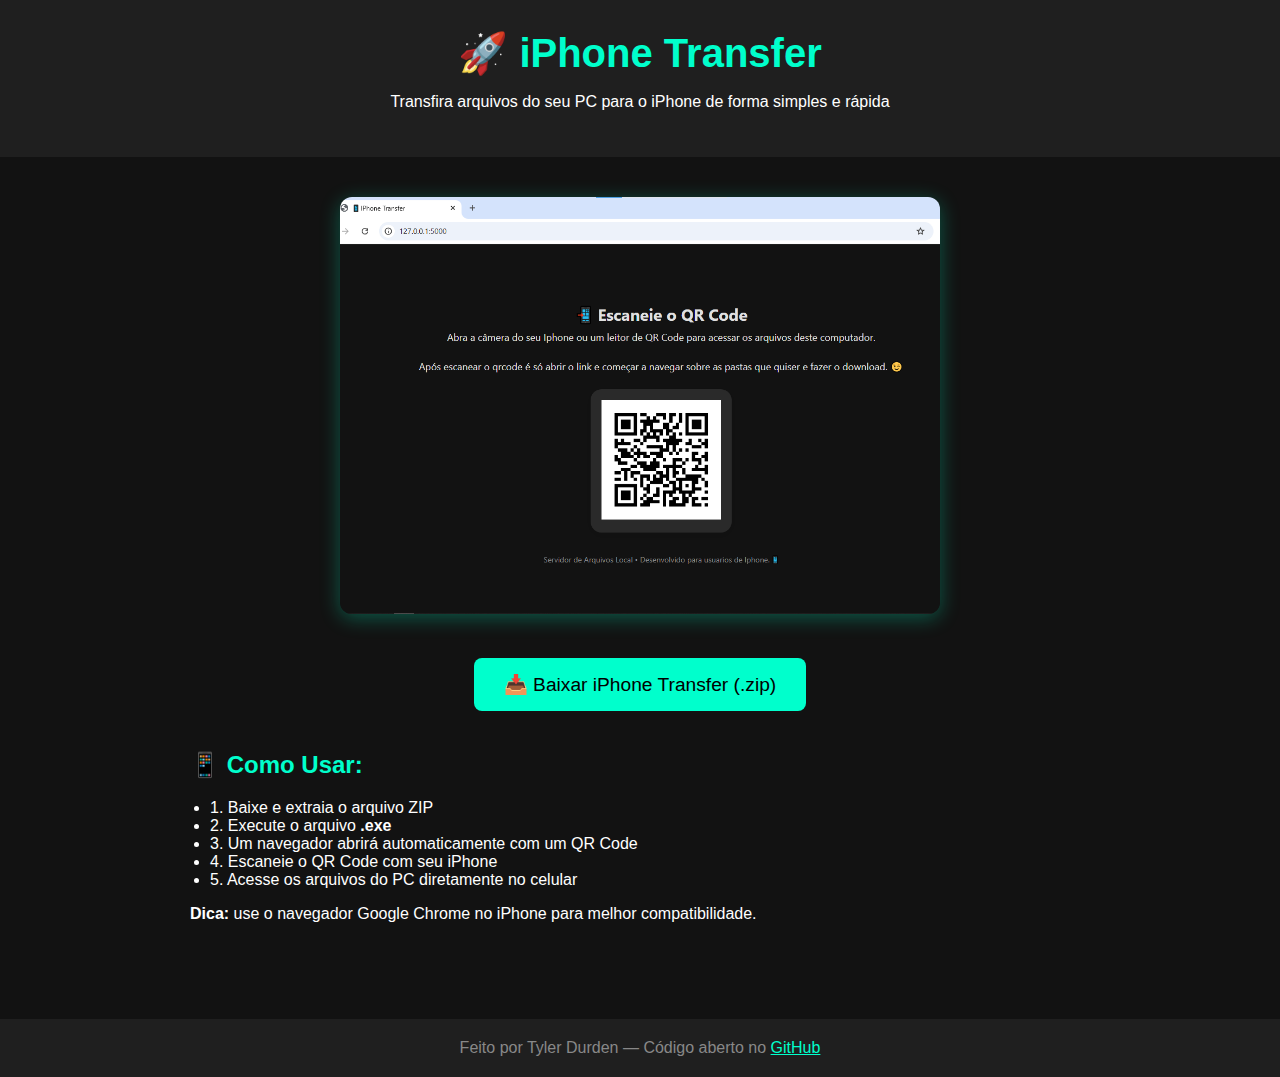
<file: index.html>
<!DOCTYPE html>
<html lang="pt-BR">
<head>
  <meta charset="UTF-8" />
  <meta name="viewport" content="width=device-width, initial-scale=1.0"/>
  <title>iPhone Transfer - Compartilhe arquivos com seu iPhone</title>
  <style>
    body {
      margin: 0;
      font-family: 'Segoe UI', Tahoma, Geneva, Verdana, sans-serif;
      background-color: #121212;
      color: #fff;
      display: flex;
      flex-direction: column;
      align-items: center;
    }

    header {
      background-color: #1f1f1f;
      width: 100%;
      padding: 30px 20px;
      text-align: center;
    }

    header h1 {
      margin: 0;
      font-size: 2.5rem;
      color: #00ffcc;
    }

    .container {
      max-width: 900px;
      padding: 20px;
      text-align: center;
    }

    img.screenshot {
      width: 100%;
      max-width: 600px;
      border-radius: 12px;
      margin: 20px 0;
      box-shadow: 0 4px 20px rgba(0, 255, 200, 0.3);
    }

    .download-btn {
      background-color: #00ffcc;
      color: #000;
      border: none;
      padding: 15px 30px;
      font-size: 1.2rem;
      border-radius: 8px;
      cursor: pointer;
      text-decoration: none;
      display: inline-block;
      margin-top: 20px;
      transition: background-color 0.3s ease;
    }

    .download-btn:hover {
      background-color: #00c9a7;
    }

    section.instructions {
      margin-top: 40px;
      text-align: left;
    }

    section.instructions h2 {
      color: #00ffcc;
    }

    section.instructions ul {
      padding-left: 20px;
    }

    footer {
      margin-top: 60px;
      padding: 20px;
      background-color: #1f1f1f;
      width: 100%;
      text-align: center;
      color: #888;
    }

    @media (max-width: 600px) {
      header h1 {
        font-size: 1.8rem;
      }

      .download-btn {
        width: 100%;
        font-size: 1rem;
      }

      section.instructions {
        text-align: center;
      }
    }
  </style>
</head>
<body>

  <header>
    <h1>🚀 iPhone Transfer</h1>
    <p>Transfira arquivos do seu PC para o iPhone de forma simples e rápida</p>
  </header>

  <div class="container">
    <img class="screenshot" src="screenshot.png" alt="Demonstração do app">

    <a class="download-btn" href="https://github.com/mrdurden-hub/Iphone-Transfer/releases/download/v1.0/iphone-transfer.zip" target="_blank">
      📥 Baixar iPhone Transfer (.zip)
    </a>

    <section class="instructions">
      <h2>📱 Como Usar:</h2>
      <ul>
        <li>1. Baixe e extraia o arquivo ZIP </li>
        <li>2. Execute o arquivo <strong>.exe</strong></li>
        <li>3. Um navegador abrirá automaticamente com um QR Code</li>
        <li>4. Escaneie o QR Code com seu iPhone</li>
        <li>5. Acesse os arquivos do PC diretamente no celular</li>
      </ul>

      <p><strong>Dica:</strong> use o navegador Google Chrome no iPhone para melhor compatibilidade.</p>
    </section>
  </div>

  <footer>
    Feito por Tyler Durden — Código aberto no <a href="https://github.com/mrdurden-hub/Iphone-Transfer" target="_blank" style="color: #00ffcc;">GitHub</a>
  </footer>

</body>
</html>
</file>
